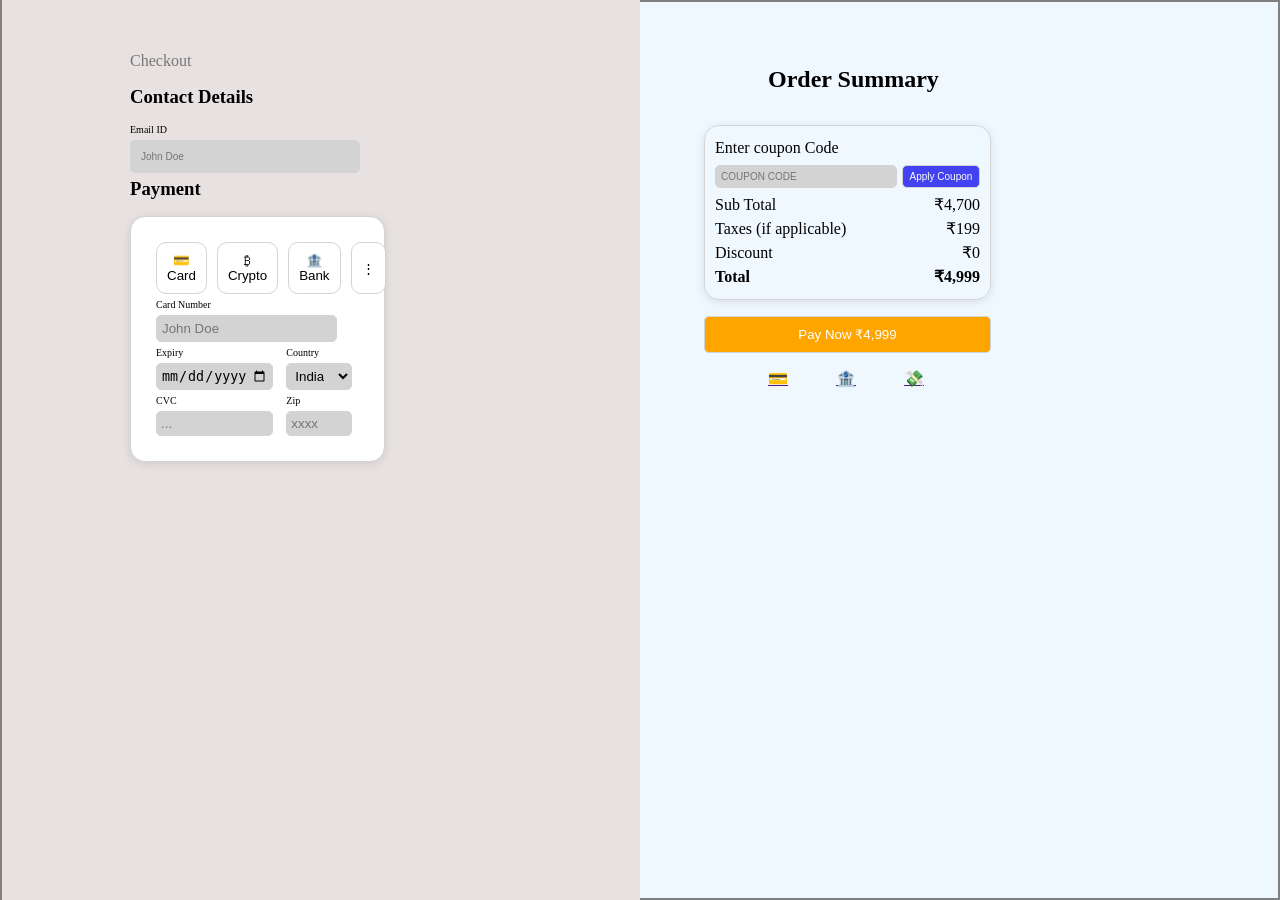
<file: Payment.html>
<!DOCTYPE html>
<html lang="en">
<head>
    <meta charset="UTF-8">
    <meta name="viewport" content="width=device-width, initial-scale=1.0">
    <title>payment-section</title>
    <link rel="stylesheet" href="payment.css">
</head>
<body>
    <div class="container">
        <div class="left">
            <p>Checkout</p>
            <h3>Contact Details</h3>
            <label for="">Email ID</label><input type="email" placeholder="John Doe" id="ei">
            <h3>Payment</h3>
             <div class="payment-box">
      
                <div class="payment-methods">
                    <button>💳 Card</button>
                    <button>₿ Crypto</button>
                    <button>🏦 Bank</button>
                    <button> ⋮</button>
                </div>
                <label for="">Card Number</label><input type="text" placeholder="John Doe" id="cn">
            <div class="sub"> 
                <div class="sub-inp"> 
                <label for="" >Expiry</label><input type="date" placeholder="MM/YY">
                <label for="" >CVC</label><input type="password" placeholder="...">
                </div>
                <div class="sub-inp"> 
                    <label for=""> Country </label>
                 <select name="" id="">
                    <option value="">India</option>
                    <option value="">UK</option>
                    <option value=""> US</option>
                    <option value=""> LONDON</option>
                    <option value=""> JERMANY</option>
                    <option value=""> EUROP</option>
                    <option value="">AFRICA</option>
                 </select>
                 
                <label for="" >Zip</label><input type="text" placeholder="xxxx">  
                </div>
                </div>
            </div>
        </div>
        <div class="right">
            <h2>Order Summary</h2>
            <div class="coupon">
                <label for="">Enter coupon Code</label> <div class="ac"> <input type="number" placeholder="COUPON CODE" > <button>Apply Coupon</button></div>
                <div class="price"> <p>Sub Total</p><span>₹4,700</span></div> 
                <div class="price"> <p>Taxes (if applicable) </p><span>₹199</span></div>
                <div class="price"> <p>Discount</p><span>₹0</span></div>
                <div class="price"> <strong>Total</strong> <strong>  <span>₹4,999</span></strong></div>
            </div> 
            <button class="btn">Pay Now ₹4,999</button>
            <div class="payment-type">
                <ul>
                    <li><a href="">💳</a></li>
                    <li><a href="">🏦</a></li>
                    <li><a href="">💸</a></li>
                </ul>  
            </div>
    </div>
</body>
</html>
</file>
<file: payment.css>
*{
    margin: 0;
    padding: 0;
    box-sizing: border-box;
}
body{
    overflow: hidden;
}
.container{
    width: 100%;
    height: 100vh;
    border: 2px solid grey;
    display: flex;
    gap: 0px;
    justify-content: center;
    align-items: center;
}
.left{
    width: 50%;
   height: 100vh;
     justify-content: center;
     align-items: center;
    background-color: rgb(231, 225, 225);
    padding-left: 8rem;
    padding-top: 2rem;
}
.left p{
    color: rgb(120, 118, 118);
    margin-bottom: 1rem;
    margin-top: 20px;
}
.left h3{
    margin-bottom: 1rem;
}
.left label{
    display: block;
    font-size: 10px;
    margin-bottom: 5px;
    margin-top: 5px;
}
.left #ei{
    width: 45%;
    padding: 10px;
    border-radius: 5px;
    border: none;
     background: white;
    margin-bottom: 5px;
    font-size: 10px;
      border: 1px solid lightgrey;
      background-color: lightgray;
}
.left .payment-box{
     width: 50%;
    background: #fff;
    padding: 25px;
  border: 1px solid lightgray;
  border-radius: 15px;
  box-shadow: 0 2px 10px rgba(0, 0, 0, 0.1);

}
.left .payment-methods{
    display: flex;
    gap: 10px;
    margin: 0px 0;
}
.payment-methods button{
    padding: 10px 10px;
    border: 1px solid lightgrey;
    border-radius: 10px;
    background: white;
    cursor: pointer;
}
.payment-methods button:hover{
    color: orange;
    border: 1px solid orange;
    transform: scale(1.1);
}
.left #cn{
    margin-top: 0px;
    padding: 5px;
     border: 1px solid lightgrey;
    background: white;
    background-color: lightgray;
    border-radius: 5px;
}
.left .sub-inp{
  display: flex;
  /* gap: 15px; */
  width: 100%;
  flex-direction: column;
}
.sub-inp input,
.sub-inp select{
    flex: 1;
    width: 90%;
    flex-direction: column;
    display: flex;
    padding: 4px;
    border-radius: 5px;
     border: 1px solid lightgrey;
     background: white;
     background-color: lightgray;
}
.sub{
    display: flex;
}
.right{
   background-color: aliceblue;
    width: 50%; 
    height: 100%;
    padding-left: 4rem;
    padding-top: 4rem;
}
.right h2{
    margin-bottom: 2rem;
    padding-left: 4rem;
}
.right .coupon{
    width: 50%;
    padding: 10px;
      border: 1px solid lightgray;
  border-radius: 15px;
  box-shadow: 0 2px 10px rgba(0, 0, 0, 0.1);
  line-height: 1.5rem;
}
.right .ac{
    display: flex;
    gap: 5px;
    margin-top: 5px;
    margin-bottom: 5px;
}
.right .ac input{
    padding: 5px;
    border-radius: 5px;
    border: 1px solid lightgray;
    background-color: lightgray;
    font-size: 10px;
    width: 70%;
    
}
.right .ac button{
    border-radius: 5px;
    padding: 5px;
    background-color: rgb(66, 66, 240);
    color: white;
    border: none;
    border: 1px solid lightgray;
    font-size: 10px;
    width: 30%;
}
.coupon .price{
    display: flex;
    justify-content: space-between;
}
.right .btn{
    margin-top: 1rem;
    width: 50%;
    padding: 10px;
    border-radius: 5px;
    color: white;
    border: 1px solid lightgray;
    background-color: orange;
}
.right .payment-type ul{
     padding-left: 4rem;
     list-style: none;
     display: flex;
     gap: 3rem;
     margin-top: 1rem;
     text-decoration: none;
}
</file>
